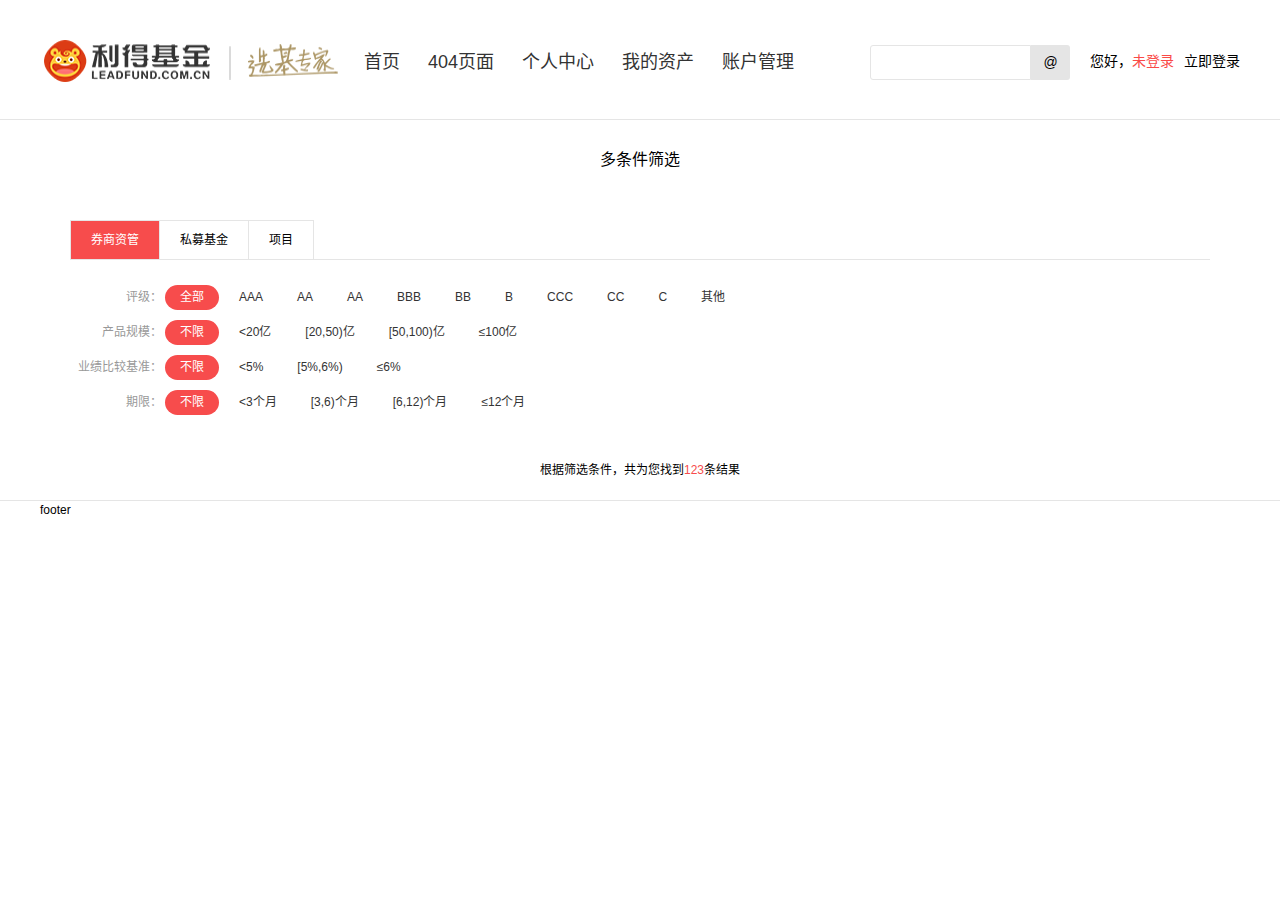
<file: src/index.html>
<!DOCTYPE html>
<html lang="zh-CN">
<head>
<meta http-equiv="Content-Type" content="text/html;charset=UTF-8">
<meta name="renderer" content="webkit">
<meta name="WT.page_name" content="index">
<meta content="zh-cn" http-equiv="content-language">
<meta name="SmartView_Page" content="1">
<meta http-equiv="X-UA-Compatible" content="IE=edge, chrome=1">
<meta http-equiv="Cache-Control" content="no-transform ">
<meta http-equiv="Cache-Control" content="no-siteapp">
<meta name="mobile-agent" content="format=xhtml; url=//m.leadfund.com.cn/html/pubFund/index.html">
<meta name="mobile-agent" content="format=html5; url=//m.leadfund.com.cn/html/pubFund/index.html">
<!--TDK-->
<meta name="keywords" content="">
<meta name="description" content="">
<meta content="本页版权归利得金融所有. all rights reserved" name="copyright">
<title>利得机构</title>
<!--通知搜索引擎指定权威页面-->
<link rel="canonical" href="http://www.leadfund.com.cn/">
<link type="text/css" rel="stylesheet" href="styles/index.css">
</head>
<body :controller="leadbank">
    <div class="header" :html="@header"></div>
    <div class="wrap">
        <p class="pagename">多条件筛选</p>
        <div class="filter" id="filter">
            <ul class="filter-class cf" data-key="class" >
                <li class="filter-class-rule active" data-value="one">券商资管</li>
                <li class="filter-class-rule" data-value="two">私募基金</li>
                <li class="filter-class-rule" data-value="three">项目</li>
            </ul>
            <div class="filter-item cf" data-key="pingji">
                <span class="filter-name">评级：</span>
                <a class="filter-rule filter-rule-default active" href="javascript:;" data-value="all">全部</a>
                <a class="filter-rule" href="javascript:;" data-value="1">AAA</a>
                <a class="filter-rule" href="javascript:;" data-value="2">AA</a>
                <a class="filter-rule" href="javascript:;" data-value="3">AA</a>
                <a class="filter-rule" href="javascript:;" data-value="4">BBB</a>
                <a class="filter-rule" href="javascript:;" data-value="5">BB</a>
                <a class="filter-rule" href="javascript:;" data-value="6">B</a>
                <a class="filter-rule" href="javascript:;" data-value="7">CCC</a>
                <a class="filter-rule" href="javascript:;" data-value="8">CC</a>
                <a class="filter-rule" href="javascript:;" data-value="9">C</a>
                <a class="filter-rule" href="javascript:;" data-value="10">其他</a>
            </div>
            <div class="filter-item cf" data-key="guimo">
                <span class="filter-name">产品规模：</span>
                <a class="filter-rule filter-rule-default active" href="javascript:;" data-value="all">不限</a>
                <a class="filter-rule" href="javascript:;" data-value="11">&lt;20亿</a>
                <a class="filter-rule" href="javascript:;" data-value="12">[20,50)亿</a>
                <a class="filter-rule" href="javascript:;" data-value="13">[50,100)亿</a>
                <a class="filter-rule" href="javascript:;" data-value="14">&le;100亿</a>
            </div>
            <div class="filter-item cf" data-key="jizhun">
                <span class="filter-name">业绩比较基准：</span>
                <a class="filter-rule filter-rule-default active" href="javascript:;" data-value="all">不限</a>
                <a class="filter-rule" href="javascript:;" data-value="21">&lt;5%</a>
                <a class="filter-rule" href="javascript:;" data-value="22">[5%,6%)</a>
                <a class="filter-rule" href="javascript:;" data-value="23">&le;6%</a>
            </div>
            <div class="filter-item cf" data-key="qixian">
                <span class="filter-name">期限：</span>
                <a class="filter-rule filter-rule-default active" href="javascript:;" data-value="all">不限</a>
                <a class="filter-rule" href="javascript:;" data-value="31">&lt;3个月</a>
                <a class="filter-rule" href="javascript:;" data-value="32">[3,6)个月</a>
                <a class="filter-rule" href="javascript:;" data-value="33">[6,12)个月</a>
                <a class="filter-rule" href="javascript:;" data-value="34">&le;12个月</a>
            </div>
        </div>
        <div class="fresult">
            <p class="fresult-msg">根据筛选条件，共为您找到<span class="red">123</span>条结果</p>
        </div>
    </div>
    <div class="footer" :html="@footer"></div>
<!--js-->
<script src="js/lib/require.min.js" data-main="js/views/index"></script>
</body>
</html>
</file>
<file: src/styles/index.css>
html {
  color: #000;
  background: #fff;
  -webkit-text-size-adjust: 100%;
  -ms-text-size-adjust: 100%;
}
body,
div,
dl,
dt,
dd,
ul,
ol,
li,
h1,
h2,
h3,
h4,
h5,
h6,
pre,
code,
form,
fieldset,
legend,
input,
textarea,
p,
blockquote,
th,
td,
hr,
button,
article,
aside,
details,
figcaption,
figure,
footer,
header,
hgroup,
menu,
nav,
section {
  margin: 0;
  padding: 0;
}
article,
aside,
details,
figcaption,
figure,
footer,
header,
hgroup,
menu,
nav,
section {
  display: block;
}
audio,
canvas,
video {
  display: inline-block;
  *display: inline;
  *zoom: 1;
}
body,
button,
input,
select,
textarea {
  font-size: 12px;
  line-height: 1.5;
}
input,
select,
textarea {
  font-size: 100%;
}
th {
  text-align: inherit;
}
fieldset,
img {
  border: 0;
}
iframe {
  display: block;
}
abbr,
acronym {
  border: 0;
  font-variant: normal;
}
del {
  text-decoration: line-through;
}
address,
caption,
cite,
code,
dfn,
em,
th,
var {
  font-style: normal;
  font-weight: 500;
}
ol,
ul {
  list-style: none;
}
caption,
th {
  text-align: left;
}
h1,
h2,
h3,
h4,
h5,
h6 {
  font-size: 100%;
  font-weight: 500;
}
q:before,
q:after {
  content: '';
}
sub,
sup {
  font-size: 75%;
  line-height: 0;
  position: relative;
  vertical-align: baseline;
}
sup {
  top: -0.5em;
}
sub {
  bottom: -0.25em;
}
a:hover {
  text-decoration: underline;
}
ins,
a {
  text-decoration: none;
}
.cf:after {
  content: "\200B";
  display: block;
  height: 0;
  clear: both;
}
.cf {
  *zoom: 1;
}
/*IE/7/6*/
body,
html {
  font-family: 'Microsoft Yahei', sans-serif, Arial, Simsun !important;
  min-width: 1200px;
  background: #FFF;
}
/*隐藏页面加载时{{}}*/
.ms-controller {
  visibility: hidden;
}
.header {
  width: 100%;
  min-width: 1200px;
  height: 119px;
  border-bottom: 1px solid #e5e5e5;
}
.header-warp {
  position: relative;
  height: 119px;
  width: 1200px;
  margin: 0 auto;
}
.header-logo {
  display: block;
  position: absolute;
  top: 40px;
  left: 0;
  width: 301px;
  height: 42px;
}
.header-menu {
  position: absolute;
  height: 35px;
  top: 45px;
  left: 310px;
}
.header-menu li {
  float: left;
}
.header-menu li a {
  display: block;
  padding: 0 14px;
  height: 35px;
  line-height: 35px;
  font-size: 18px;
  color: #333;
}
.header-menu li a:hover {
  color: #fa4a47;
}
.header-search {
  position: absolute;
  top: 45px;
  right: 170px;
  width: 200px;
  height: 35px;
}
.header-search .search-inp {
  width: 143px;
  height: 33px;
  padding: 0 0 0 16px;
  border: 1px solid #e5e5e5;
  border-top-left-radius: 3px;
  border-bottom-left-radius: 3px;
  line-height: 31px;
  font-size: 14px;
  box-shadow: none;
}
.header-search .search-btn {
  display: block;
  position: absolute;
  top: 0;
  right: 0;
  height: 35px;
  width: 39px;
  background: #e5e5e5;
  border-top-right-radius: 3px;
  border-bottom-right-radius: 3px;
  line-height: 35px;
  font-size: 14px;
  box-shadow: none;
  text-align: center;
  cursor: pointer;
}
.header-user {
  position: absolute;
  top: 40px;
  right: 0;
  max-width: 170px;
  height: 42px;
  line-height: 42px;
  font-size: 14px;
}
.header-user .user {
  color: #fa4a47;
  margin-right: 10px;
  font-style: normal;
}
.header-user .exit {
  cursor: pointer;
}
.footer {
  width: 100%;
  min-width: 1200px;
  height: 120px;
  border-top: 1px solid #e5e5e5;
}
.footer-warp {
  width: 1200px;
  margin: 0 auto;
}
.sidebar {
  width: 200px;
}
img {
  border: 0;
}
a {
  text-decoration: none;
  color: #333;
}
a:hover {
  text-decoration: none;
}
.main {
  width: 100%;
}
.ms-view {
  width: 1200px;
  min-height: 500px;
  margin: 0 auto;
}
.ms-view .nav-tit {
  padding: 12px 0;
  color: #b3aeae;
  border: solid 1px #f1f1f1;
  border-top: 0;
  padding-left: 10px;
}
.wrap {
  width: 1200px;
  margin: 0 auto;
}
.pagename {
  height: 40px;
  line-height: 40px;
  font-size: 16px;
  text-align: center;
  background: #FFF;
  margin: 20px auto;
}
.filter {
  padding: 20px 30px;
  background: #FFF;
}
.filter-class {
  border-bottom: 1px solid #e5e5e5;
  margin-bottom: 20px;
  border-left: 1px solid #e5e5e5;
}
.filter-class-rule {
  float: left;
  height: 38px;
  padding: 0 20px;
  line-height: 38px;
  cursor: pointer;
  border-top: 1px solid #e5e5e5;
  border-right: 1px solid #e5e5e5;
}
.filter-class-rule:hover,
.filter-class-rule.active {
  background: #f74c4c;
  color: #fff;
}
.filter-item {
  height: 35px;
}
.filter-name {
  display: block;
  color: #999;
  float: left;
  width: 92px;
  height: 25px;
  line-height: 25px;
  padding: 5px 0;
  margin: 0;
  text-align: right;
}
.filter-rule {
  display: block;
  float: left;
  height: 25px;
  line-height: 25px;
  border-radius: 13px;
  margin: 5px 3px 0;
  padding: 0 14px;
}
.filter-rule:hover,
.filter-rule.active {
  background: #f74c4c;
  color: #fff;
}
.filter-rule-default {
  width: 54px;
  padding: 0px;
  text-align: center;
}
.fresult {
  margin: 10px auto;
  background: #FFF;
}
.fresult-msg {
  height: 40px;
  line-height: 40px;
  text-align: center;
}
.fresult-msg .red {
  color: #f74c4c;
}
</file>
